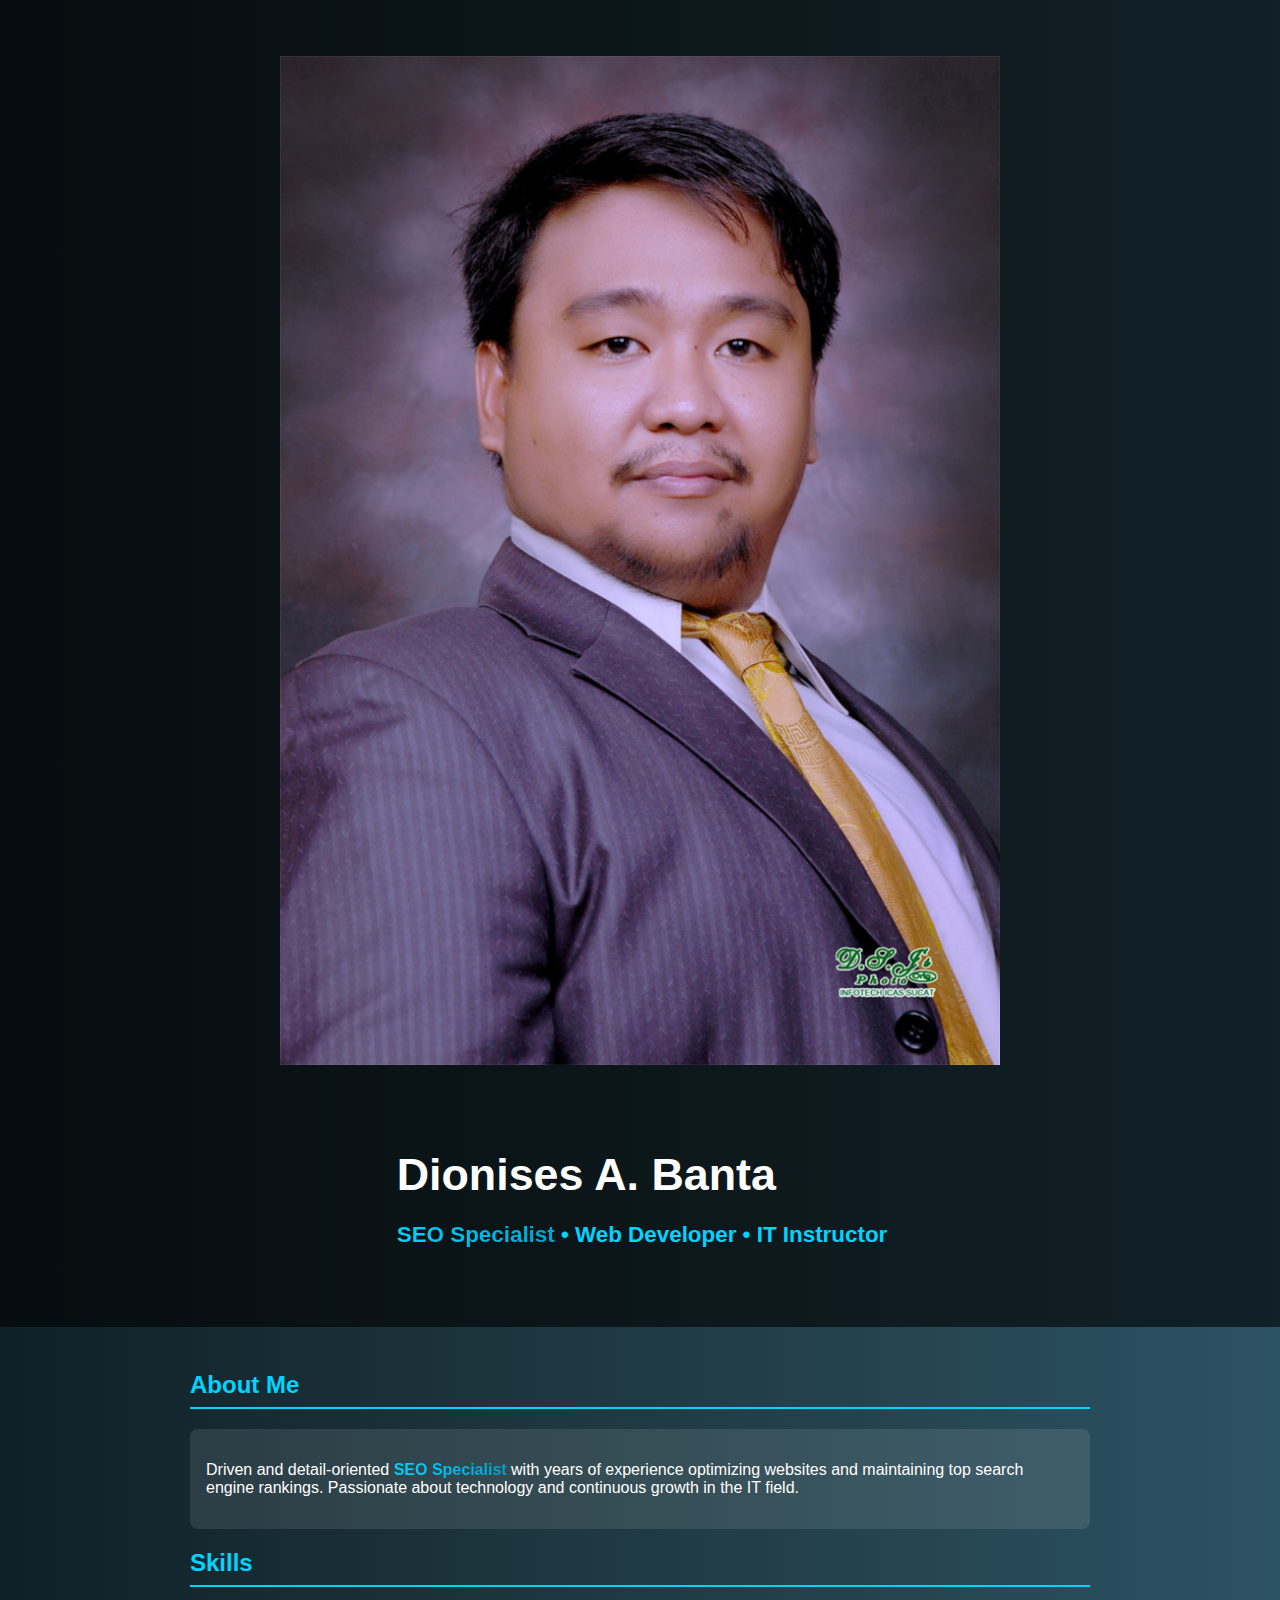
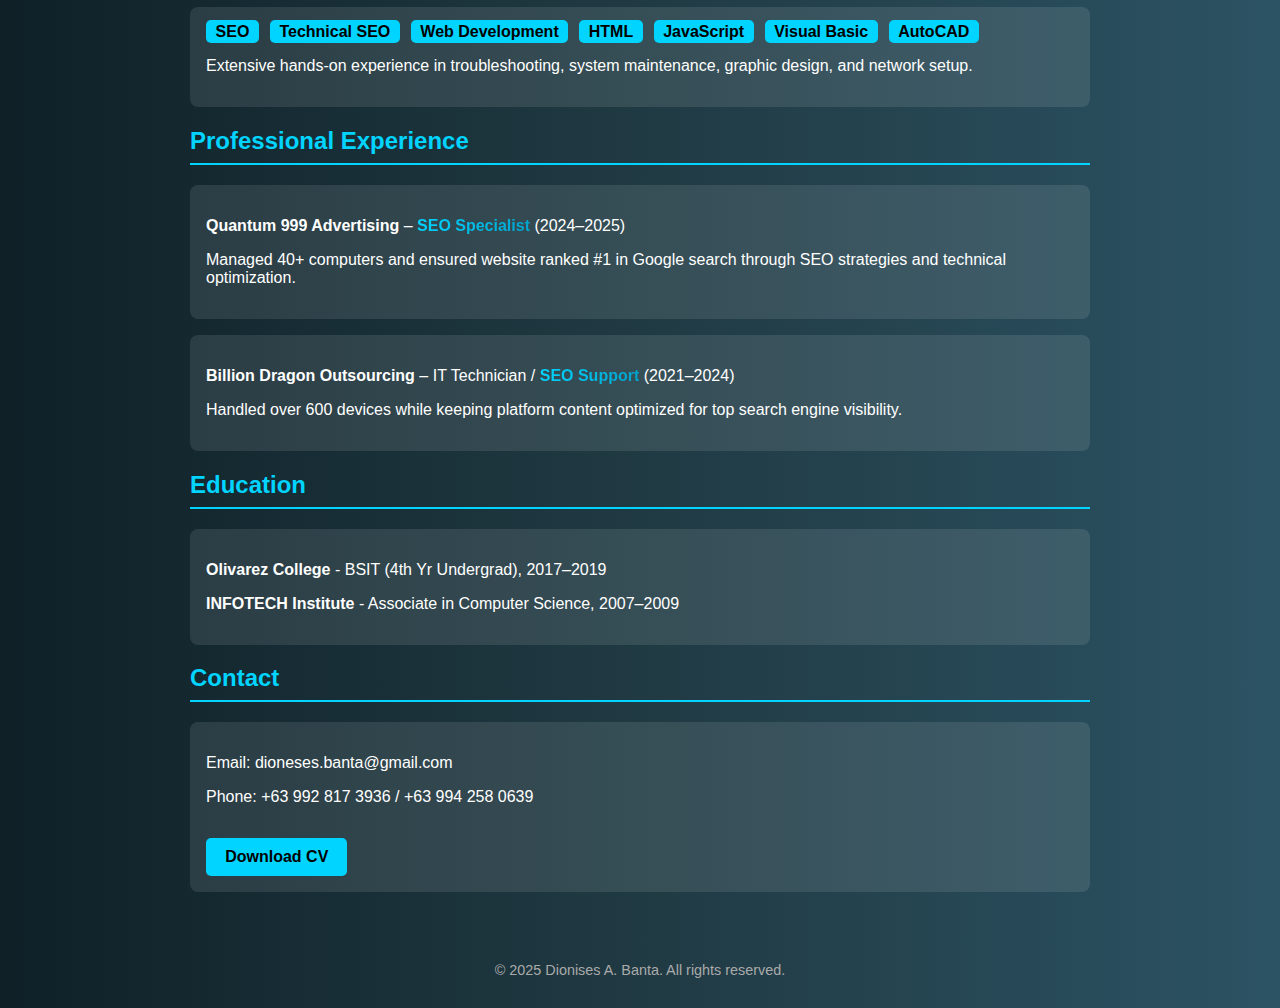
<file: index.html>
<!DOCTYPE html>
<html lang="en">
<head>
  <meta charset="UTF-8" />
  <meta name="viewport" content="width=device-width, initial-scale=1.0" />
  <title>Dionises Banta - Portfolio</title>

  <style>
    body {
      margin: 0;
      font-family: 'Segoe UI', Tahoma, Geneva, Verdana, sans-serif;
      background: linear-gradient(to right, #0f2027, #203a43, #2c5364);
      color: #fff;
      overflow-x: hidden;
    }
    header {
      padding: 2rem;
      text-align: center;
      background: rgba(0, 0, 0, 0.6);
      animation: fadeInDown 1s ease-out;
    }
    header h1 {
      font-size: 2.8rem;
      margin: 0.2em 0;
    }
    header p {
      font-size: 1.4rem;
      color: #00d4ff;
      font-weight: bold;
      animation: pulse 2s infinite;
    }
    section {
      padding: 1.5rem;
      max-width: 900px;
      margin: auto;
      animation: fadeInUp 1s ease-out;
    }
    h2 {
      color: #00d4ff;
      border-bottom: 2px solid #00d4ff;
      padding-bottom: 0.5rem;
    }
    .card {
      background: rgba(255, 255, 255, 0.1);
      padding: 1rem;
      border-radius: 8px;
      margin: 1rem 0;
      transition: transform 0.3s ease, box-shadow 0.3s ease;
    }
    .card:hover {
      transform: scale(1.03);
      box-shadow: 0 0 15px #00d4ff;
    }
    a.button {
      display: inline-block;
      margin-top: 1rem;
      padding: 0.6rem 1.2rem;
      background: #00d4ff;
      color: #000;
      text-decoration: none;
      border-radius: 5px;
      font-weight: bold;
      transition: background 0.3s ease;
    }
    a.button:hover {
      background: #00a3cc;
    }
    .badge {
      background: #00d4ff;
      color: #000;
      font-weight: bold;
      padding: 0.2rem 0.6rem;
      border-radius: 5px;
      margin-right: 0.4rem;
    }
    .highlight {
      background: linear-gradient(to right, #00d4ff, #00a3cc);
      -webkit-background-clip: text;
      -webkit-text-fill-color: transparent;
      font-weight: bold;
    }
    @keyframes fadeInDown {
      from { opacity: 0; transform: translateY(-20px); }
      to { opacity: 1; transform: translateY(0); }
    }
    @keyframes fadeInUp {
      from { opacity: 0; transform: translateY(20px); }
      to { opacity: 1; transform: translateY(0); }
    }
    @keyframes pulse {
      0%, 100% { opacity: 1; }
      50% { opacity: 0.6; }
    }
    footer {
      text-align: center;
      padding: 1rem;
      font-size: 0.9rem;
      color: #aaa;
    }
  </style>
</head>
<body>
  <header>
    <center>
      <section id="home" class="fade-in"><img src="images/profile.jpg" height="80%" width="80%" class="profile-pic" alt="Profile Picture" />    </section>
    <table>
      <tr>
        <td rowspan="4">   </td>
        <td>&nbsp;</td>
      </tr>
      <tr><td>&nbsp;</td></tr>
      <tr><td><h1>Dionises A. Banta</h1>
    <p><span class="highlight">SEO Specialist</span> • Web Developer • IT Instructor</p></td></tr>
    <tr><td>&nbsp;</td></tr>
    </table>
</center>
  </header>
  <section>
    <h2>About Me</h2>
    <div class="card">
      <p>Driven and detail-oriented <span class="highlight">SEO Specialist</span> with years of experience optimizing websites and maintaining top search engine rankings. Passionate about technology and continuous growth in the IT field.</p>
    </div>

    <h2>Skills</h2>
    <div class="card">
      <span class="badge">SEO</span>
      <span class="badge">Technical SEO</span>
      <span class="badge">Web Development</span>
      <span class="badge">HTML</span>
      <span class="badge">JavaScript</span>
      <span class="badge">Visual Basic</span>
      <span class="badge">AutoCAD</span>
      <p>Extensive hands-on experience in troubleshooting, system maintenance, graphic design, and network setup.</p>
    </div>

    <h2>Professional Experience</h2>
    <div class="card">
      <p><strong>Quantum 999 Advertising</strong> – <span class="highlight">SEO Specialist</span> (2024–2025)</p>
      <p>Managed 40+ computers and ensured website ranked #1 in Google search through SEO strategies and technical optimization.</p>
    </div>
    <div class="card">
      <p><strong>Billion Dragon Outsourcing</strong> – IT Technician / <span class="highlight">SEO Support</span> (2021–2024)</p>
      <p>Handled over 600 devices while keeping platform content optimized for top search engine visibility.</p>
    </div>

    <h2>Education</h2>
    <div class="card">
      <p><strong>Olivarez College</strong> - BSIT (4th Yr Undergrad), 2017–2019</p>
      <p><strong>INFOTECH Institute</strong> - Associate in Computer Science, 2007–2009</p>
    </div>

    <h2>Contact</h2>
    <div class="card">
      <p>Email: dioneses.banta@gmail.com</p>
      <p>Phone: +63 992 817 3936 / +63 994 258 0639</p>
      <a class="button" href="resume.pdf" download>Download CV</a>
    </div>
  </section>
  <footer>
    <p>© 2025 Dionises A. Banta. All rights reserved.</p>
  </footer>
</body>
</html>
</file>
